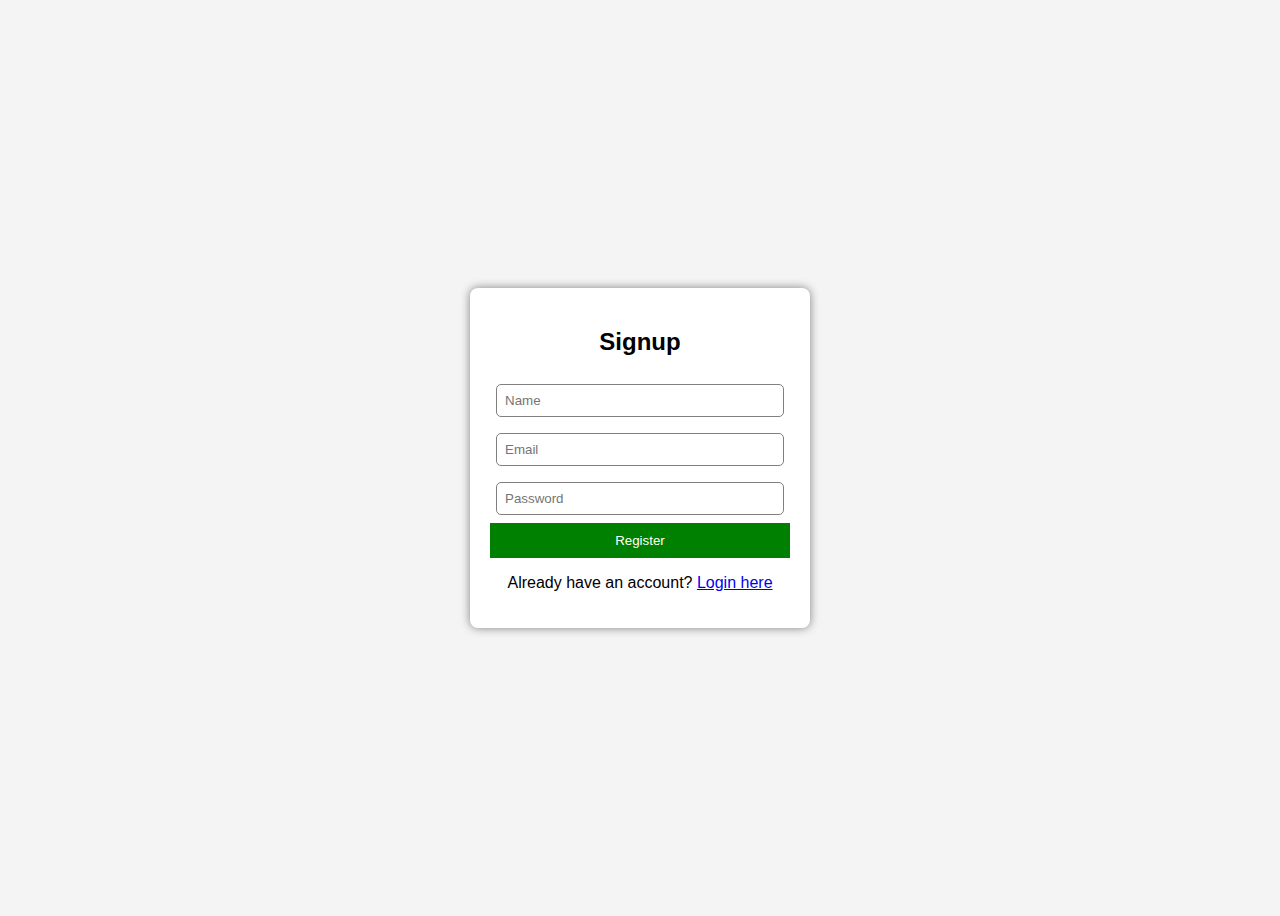
<file: index.html>
<!DOCTYPE html>
<html>
<head>
  <title>Signup</title>
  <link rel="stylesheet" href="style.css">
</head>
<body>
  <div class="container">
    <h2>Signup</h2>
    <input type="text" id="name" placeholder="Name" required>
    <input type="email" id="email" placeholder="Email" required>
    <input type="password" id="password" placeholder="Password" required>
    <button onclick="signup()">Register</button>
    <p>Already have an account? <a href="login.html">Login here</a></p>
  </div>

  <script>
    function signup() {
      let name = document.getElementById("name").value.trim();
      let email = document.getElementById("email").value.trim();
      let password = document.getElementById("password").value.trim();

      if (!name || !email || !password) {
        alert("Please fill all fields");
        return;
      }

      localStorage.setItem("user", JSON.stringify({ name, email, password }));
      alert("Signup successful! Please login.");
      window.location.href = "login.html";
    }
  </script>
</body>
</html>
</file>
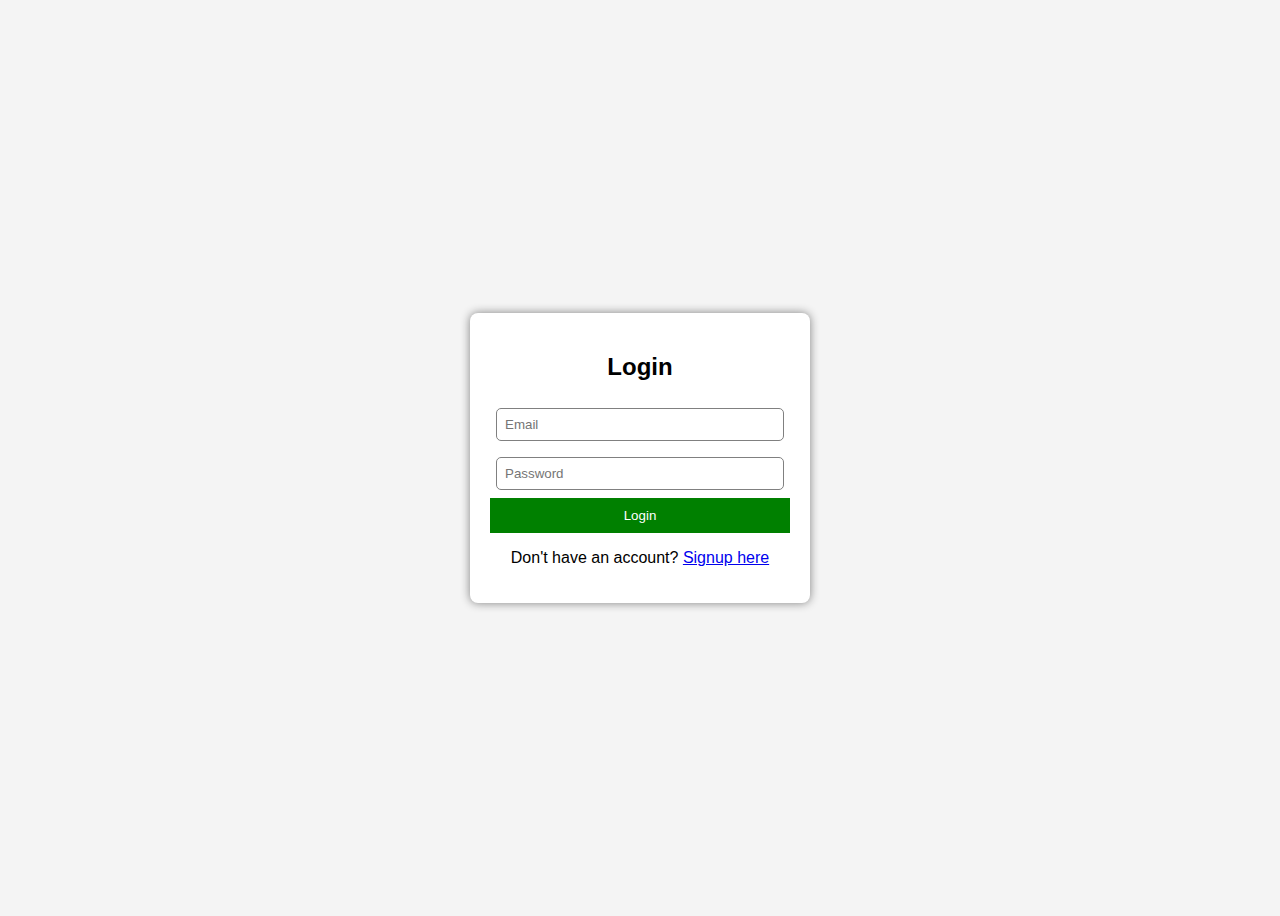
<file: login.html>
<!DOCTYPE html>
<html>
<head>
  <title>Login</title>
  <link rel="stylesheet" href="style.css">
</head>
<body>
  <div class="container">
    <h2>Login</h2>
    <input type="email" id="email" placeholder="Email" required>
    <input type="password" id="password" placeholder="Password" required>
    <button onclick="login()">Login</button>
    <p>Don't have an account? <a href="signup.html">Signup here</a></p>
  </div>

  <script>
    function login() {
      let email = document.getElementById("email").value.trim();
      let password = document.getElementById("password").value.trim();
      let user = JSON.parse(localStorage.getItem("user"));

      if (user && user.email === email && user.password === password) {
        alert("Login successful!");
        window.location.href = "quiz.html";
      } else {
        alert("Invalid credentials!");
      }
    }
  </script>
</body>
</html>
</file>
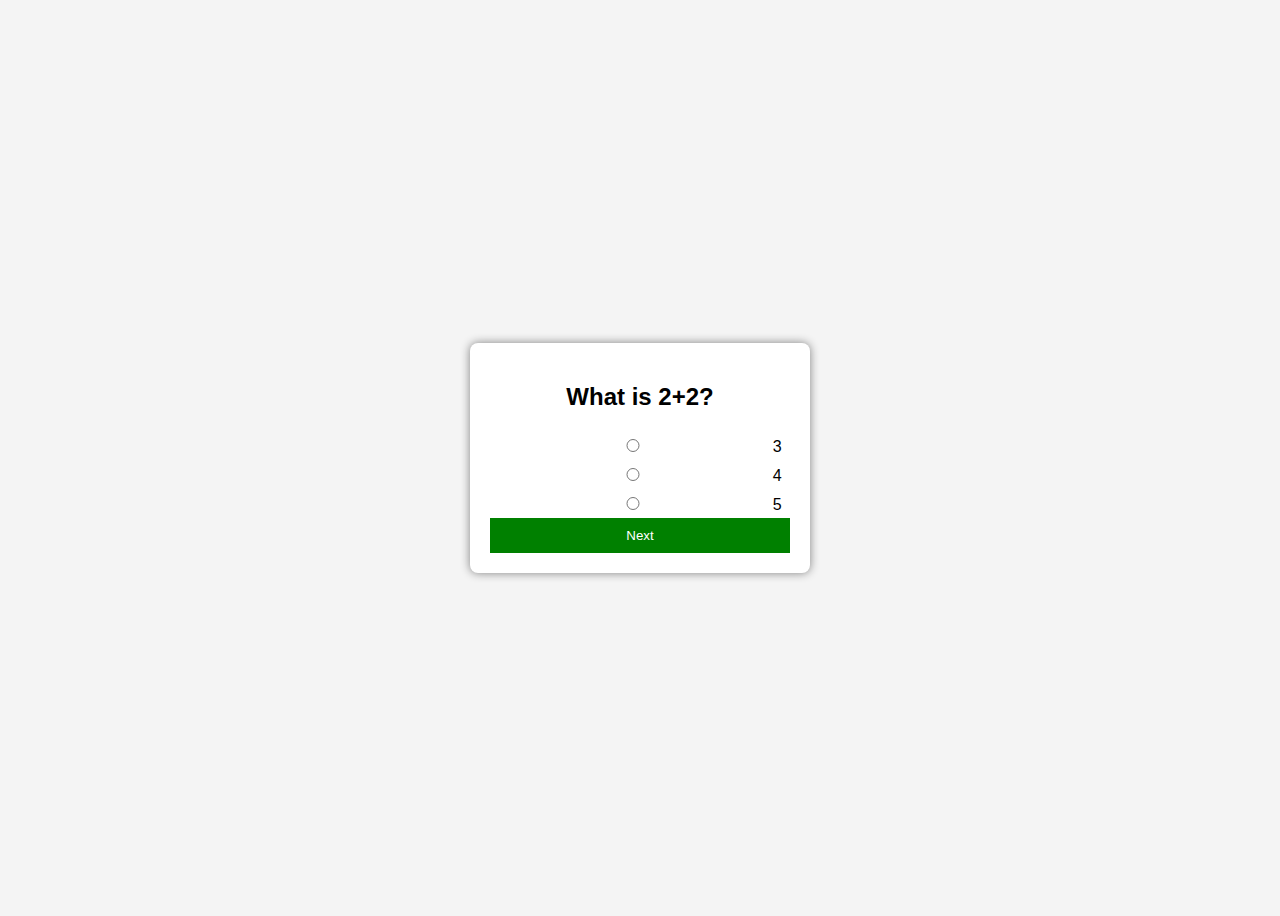
<file: quiz.html>
<!DOCTYPE html>
<html>
<head>
  <title>Quiz</title>
  <link rel="stylesheet" href="style.css">
</head>
<body>
  <div class="container" id="quiz-container">
    <h2 id="question"></h2>
    <div id="options"></div>
    <button onclick="nextQuestion()">Next</button>
  </div>

  <script src="quiz.js"></script>
</body>
</html>
</file>
<file: style.css>
body {
  font-family: Arial, sans-serif;
  background: #f4f4f4;
  display: flex;
  justify-content: center;
  align-items: center;
  height: 100vh;
}

.container {
  background: white;
  padding: 20px;
  border-radius: 8px;
  box-shadow: 0px 0px 10px gray;
  width: 300px;
  text-align: center;
}

input {
  width: 90%;
  padding: 8px;
  margin: 8px 0;
  border: 1px solid gray;
  border-radius: 5px;
}

button {
  width: 100%;
  padding: 10px;
  background: green;
  color: white;
  border: none;
  cursor: pointer;
}

button:hover {
  background: darkgreen;
}
</file>
